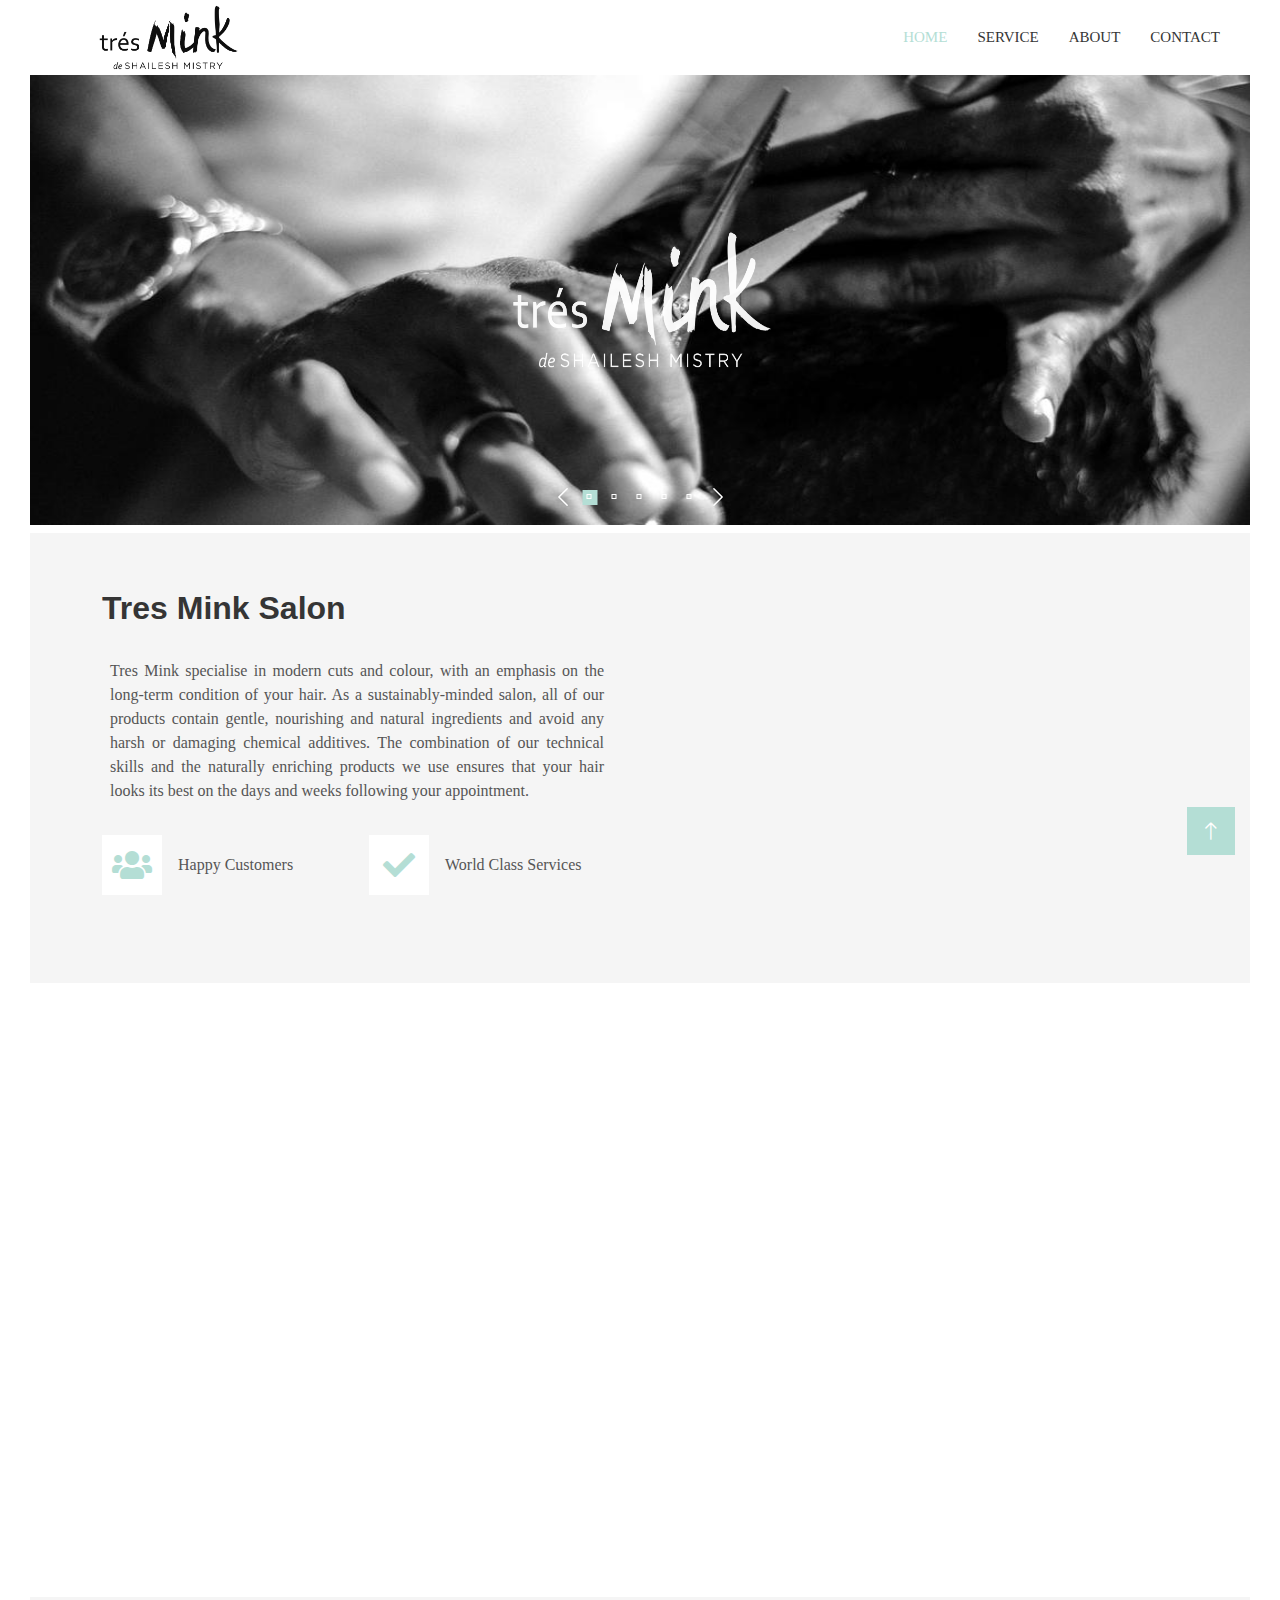
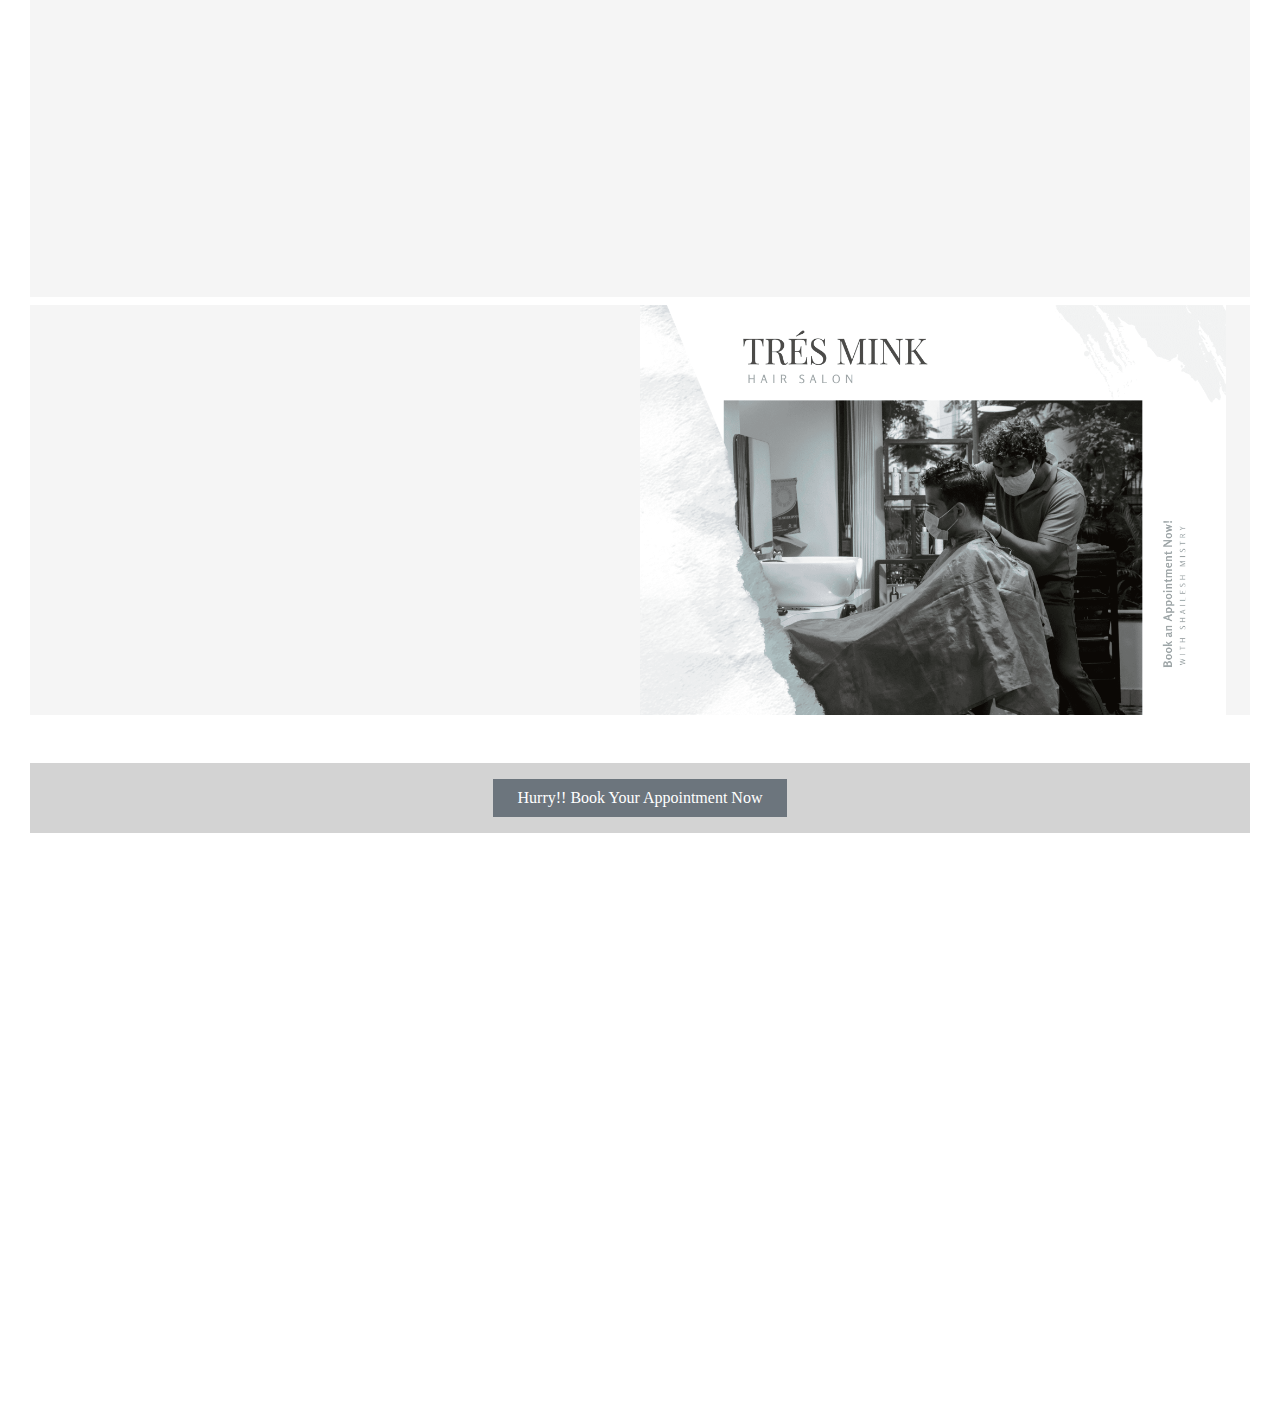
<file: index.html>
<!DOCTYPE html>
<html lang="en">
  <head>
    <meta charset="utf-8" />
    <title>Tres Mink | Home</title>
    <meta content="width=device-width, initial-scale=1.0" name="viewport" />
    <meta content="" name="keywords" />
    <meta content="" name="description" />

    <!-- tres mink : 
              𝓐𝓚𝓞 𝓒𝓡𝓔𝓐𝓣𝓘𝓞𝓝  
    -->

    <!-- tres mink :  Favicon -->
    <link href="./images/favicon.png" rel="icon" />

    <!-- tres mink :  Icon Font Stylesheet -->
    <link
      href="https://cdnjs.cloudflare.com/ajax/libs/font-awesome/5.10.0/css/all.min.css"
      rel="stylesheet"
    />
    <link
      href="https://cdn.jsdelivr.net/npm/bootstrap-icons@1.4.1/font/bootstrap-icons.css"
      rel="stylesheet"
    />

    <!-- tres mink :  Libraries Stylesheet -->
    <link href="css/animate.min.css" rel="stylesheet" />
    <link href="js/owlcarousel/assets/owl.carousel.min.css" rel="stylesheet" />
    <!-- tres mink :  <link href="js/tresminkbox/css/tresminkbox.min.css" rel="stylesheet" /> -->

    <!-- tres mink :  Customized Bootstrap Stylesheet -->
    <link href="css/bootstrap.min.css" rel="stylesheet" />

    <!-- tres mink :  Template Stylesheet -->
    <link href="css/style.css" rel="stylesheet" />
  </head>

  <body class="set-body-width">
    <!--  𝓐𝓚𝓞 𝓒𝓡𝓔𝓐𝓣𝓘𝓞𝓝  -->
<div id="top-target"></div>

    <!-- tres mink :  Carousel Start -->
    <div class="container-fluid p-0">
      <div
        class="owl-carousel header-carousel position-relative set-slider-height align-items-center"
      >
        <div class="owl-carousel-item position-relative set-slider-height">
          <img
            class="img-fluid set-slider-height"
            src="images/slider/1.jpeg"
            alt="tres mink india"
          />
          <div
            class="position-absolute top-0 start-0 w-100 set-slider-height d-flex align-items-center"
          >
            <div class="container">
              <div class="row justify-content-center">
                <div class="col-lg-3 col-md-6 col-sm-10 text-center">
                  <img class="img-fluid text-center" style="height: 150px;width:300px;position:relative" src="images/Logos/6.png" alt="tres mink india" />
                </div>
              </div>
            </div>
          </div>
        </div>
        <div class="owl-carousel-item position-relative set-slider-height">
          <img
            class="img-fluid set-slider-height col-8"
            src="images/slider/2.jpeg"
            alt="tres mink india"
          />
          <div
            class="position-absolute top-0 start-0 w-100 set-slider-height d-flex align-items-center"
          >
            <div class="container">
              <div class="row justify-content-center">
                <div class="col-12 col-lg-8 text-center">
                  <h5
                    class="text-white text-uppercase mb-3 animated slideInDown"
                  ></h5>
                  <h1
                    class="display-3 text-white animated slideInDown mb-4"
                  ></h1>
                  <p class="fs-5 fw-medium text-white mb-4 pb-2"></p>
                </div>
              </div>
            </div>
          </div>
        </div>
        <div class="owl-carousel-item position-relative set-slider-height">
          <img
            class="img-fluid set-slider-height"
            src="images/slider/3.jpeg"
            alt="tres mink india"
          />
          <div
            class="position-absolute top-0 start-0 w-100 set-slider-height d-flex align-items-center"
          >
            <div class="container">
              <div class="row justify-content-center">
                <div class="col-lg-3 col-md-6 col-sm-10 text-center">
                </div>
              </div>
            </div>
          </div>
        </div>
        <div class="owl-carousel-item position-relative set-slider-height">
          <img
            class="img-fluid set-slider-height col-8"
            src="images/slider/4.jpeg"
            alt="tres mink india"
          />
          <div
            class="position-absolute top-0 start-0 w-100 set-slider-height d-flex align-items-center"
          >
            <div class="container">
              <div class="row justify-content-center">
                <div class="col-12 col-lg-8 text-center">
                  <h5
                    class="text-white text-uppercase mb-3 animated slideInDown"
                  ></h5>
                  <h1
                    class="display-3 text-white animated slideInDown mb-4"
                  ></h1>
                  <p class="fs-5 fw-medium text-white mb-4 pb-2"></p>
                </div>
              </div>
            </div>
          </div>
        </div>
        <div class="owl-carousel-item position-relative set-slider-height">
          <img
            class="img-fluid set-slider-height col-8"
            src="images/slider/5.jpeg"
            alt="tres mink india"
          />
          <div
            class="position-absolute top-0 start-0 w-100 set-slider-height d-flex align-items-center"
          >
            <div class="container">
              <div class="row justify-content-center">
                <div class="col-12 col-lg-8 text-center">
                  <h5
                    class="text-white text-uppercase mb-3 animated slideInDown"
                  ></h5>
                  <h1
                    class="display-3 text-white animated slideInDown mb-4"
                  ></h1>
                  <p class="fs-5 fw-medium text-white mb-4 pb-2"></p>
                </div>
              </div>
            </div>
          </div>
        </div>
      </div>
    </div>
    <!-- tres mink :  Carousel End -->

    <!-- tres mink :  About Start -->
    <div class="container-fluid bg-light overflow-hidden my-2">
      <div class="container about">
        <div class="row g-0">
          <div
            class="col-lg-6 col-md-12 about-text py-2 wow fadeIn"
            data-wow-delay="0.5s"
          >
            <div class="p-lg-5 pe-lg-0">
              <div class="section-title text-start">
                <h2 class="mb-4">Tres Mink Salon</h2>
              </div>
              <p class="mb-4 p-2" style="text-align: justify;">
                Tres Mink specialise in modern cuts and colour, with an emphasis
                on the long-term condition of your hair. As a sustainably-minded
                salon, all of our products contain gentle, nourishing and
                natural ingredients and avoid any harsh or damaging chemical
                additives. The combination of our technical skills and the
                naturally enriching products we use ensures that your hair looks
                its best on the days and weeks following your appointment.
              </p>
              <div class="row g-4 mb-4 pb-2">
                <div class="col-sm-6 wow fadeIn" data-wow-delay="0.1s">
                  <div class="d-flex align-items-center">
                    <div
                      class="d-flex flex-shrink-0 align-items-center justify-content-center bg-white"
                      style="width: 60px; height: 60px"
                    >
                      <i class="fa fa-users fa-2x text-primary"></i>
                    </div>
                    <div class="ms-3">
                      <p class="fw-medium mb-0">Happy Customers</p>
                    </div>
                  </div>
                </div>
                <div class="col-sm-6 wow fadeIn" data-wow-delay="0.3s">
                  <div class="d-flex align-items-center">
                    <div
                      class="d-flex flex-shrink-0 align-items-center justify-content-center bg-white"
                      style="width: 60px; height: 60px"
                    >
                      <i class="fa fa-check fa-2x text-primary"></i>
                    </div>
                    <div class="ms-3">
                      <p class="fw-medium mb-0">World Class Services</p>
                    </div>
                  </div>
                </div>
              </div>
            </div>
          </div>
          <div
            class="col-lg-6 col-md-12 ps-lg-0"
            style="min-height: 300px"
            data-wow-delay="0.5s"
          >
            <div class="position-relative h-100">
              <iframe
                style="width: 100%; height: 100%"
                src="https://www.youtube.com/embed/umkalBkh8bM?loop=1&autoplay=1&controls=1&playlist=umkalBkh8bM"
              >
              </iframe>
            </div>
          </div>
        </div>
      </div>
    </div>
    <!-- tres mink :  About End -->
    <div class="container-fluid">
      <div class="row g-4">
        <div class="col-lg-12 col-md-12 wow fadeInUp" data-wow-delay="0.1s">
          <div class="team-item">
            <div class="overflow-hidden position-relative">
              <img class="img-fluid" src="./images/home/6.png" alt="tres mink india" />
              <div class="team-social">
                <a
                  class="btn btn-outline-light btn-social"
                  target="blank"
                  href="https://www.instagram.com/tresminkdeshaileshmistry/"
                  ><i class="fab fa-instagram"></i
                ></a>
                <a
                  class="btn btn-outline-light btn-social"
                  target="blank"
                  href="https://www.facebook.com/MINKbyshailesh/"
                  ><i class="fab fa-facebook-f"></i
                ></a>
                <a
                  class="btn btn-outline-light btn-social"
                  target="blank"
                  href="https://www.youtube.com/channel/UClO_GqnIPvXIFi1lu2insiw"
                  ><i class="fab fa-youtube"></i
                ></a>
              </div>
            </div>
          </div>
        </div>
      </div>
    </div>
    <!-- tres mink :  About Start -->
    <div class="container-fluid bg-light overflow-hidden my-2">
      <div class="container about">
        <div class="row g-0">
          <div
            class="col-lg-6 col-md-12 col-sm-12 ps-lg-0 p-1"
            0
            style="min-height: 300px"
            data-wow-delay="0.5s"
          >
            <div class="position-relative h-100">
              <iframe
                style="width: 100%; height: 100%"
                src="https://www.youtube.com/embed/EMEGukSfZtM?loop=1&autoplay=1&controls=1&playlist=EMEGukSfZtM"
              >
              </iframe>
            </div>
          </div>
          <div
            class="col-lg-6 col-md-12 col-sm-12 ps-lg-0 p-1"
            style="min-height: 300px"
            data-wow-delay="0.5s"
          >
            <div class="position-relative h-100">
              <iframe
                style="width: 100%; height: 100%"
                src="https://www.youtube.com/embed/q9hzbxY2870?loop=1&autoplay=1&controls=1&playlist=q9hzbxY2870"
              >
              </iframe>
            </div>
          </div>
        </div>
      </div>
    </div>
    <!-- tres mink :  About End -->
    <!-- tres mink :  About Start -->
    <div class="container-fluid bg-light overflow-hidden my-2">
      <div class="container about">
        <div class="row g-0">
          <div
            class="col-lg-6 col-md-12 about-text py-2 wow fadeIn"
            data-wow-delay="0.5s"
          >
            <div class="p-lg-5 pe-lg-0">
              <div class="section-title text-start">
                <h2 class="mb-4">Tres Mink Salon</h2>
              </div>
              <p class="mb-4 p-2" style="text-align: justify;">
                Tres Mink Salon team of focused, 
                passionate and engaging individuals who come together for a common goal 
                of giving the best service to each customer who walks into our Tres Mink Salon.
                Our fundamental belief is that each customer is special and we work 
                hard to make each one feel that before they walk out of our salon. 
                Each product is carefully selected with an immense research and our knowledge in this industry.
                 <br>       
              </p>
              <h6><i>"Great hair doesn't happen by chance, it happens by appointment"</i></h6><br>  

            </div>
          </div>
          <div
            class="col-lg-6 col-md-12 ps-lg-0"
            style="max-height: 300px"
            data-wow-delay="0.5s"
          >
            <div class="position-relative h-100">
              <img class="img-fluid" src="images/home/4.png" alt="tres mink india" />
            </div>
          </div>
        </div>
      </div>
    </div>
    <!-- tres mink :  About End -->

    <div id="footer-target"></div>

    <!-- tres mink :  Back to Top -->
    <a
      href="#"
      class="btn btn-lg btn-primary btn-lg-square rounded-0 back-to-top"
      ><i class="bi bi-arrow-up"></i
    ></a>

    <!-- tres mink :  JavaScript Libraries -->
    <script src="./js/commonNavbar.js"></script>
    <script src="https://code.jquery.com/jquery-3.4.1.min.js"></script>
    <script src="https://cdn.jsdelivr.net/npm/bootstrap@5.0.0/dist/js/bootstrap.bundle.min.js"></script>
    <script src="js/wow.min.js"></script>
    <script src="js/easing.min.js"></script>
    <script src="js/waypoints.min.js"></script>
    <script src="js/counterup.min.js"></script>
    <script src="js/owlcarousel/owl.carousel.min.js"></script>
    <script src="js/isotope.pkgd.min.js"></script>
    <!-- tres mink :  <script src="js/tresminkbox/js/tresminkbox.min.js"></script> -->
    <script src="js/main.js"></script>
    <script src="./js/commonFooter.js"></script>
    <script>
      let page = window.location.pathname
        .split("/")
        .pop()
        .split(".")[0]
        .toLocaleLowerCase();
      $("#contact,#about,#service,#index").removeClass("active");
      $("#" + page).addClass("active");
    </script>
  </body>
</html>
</file>
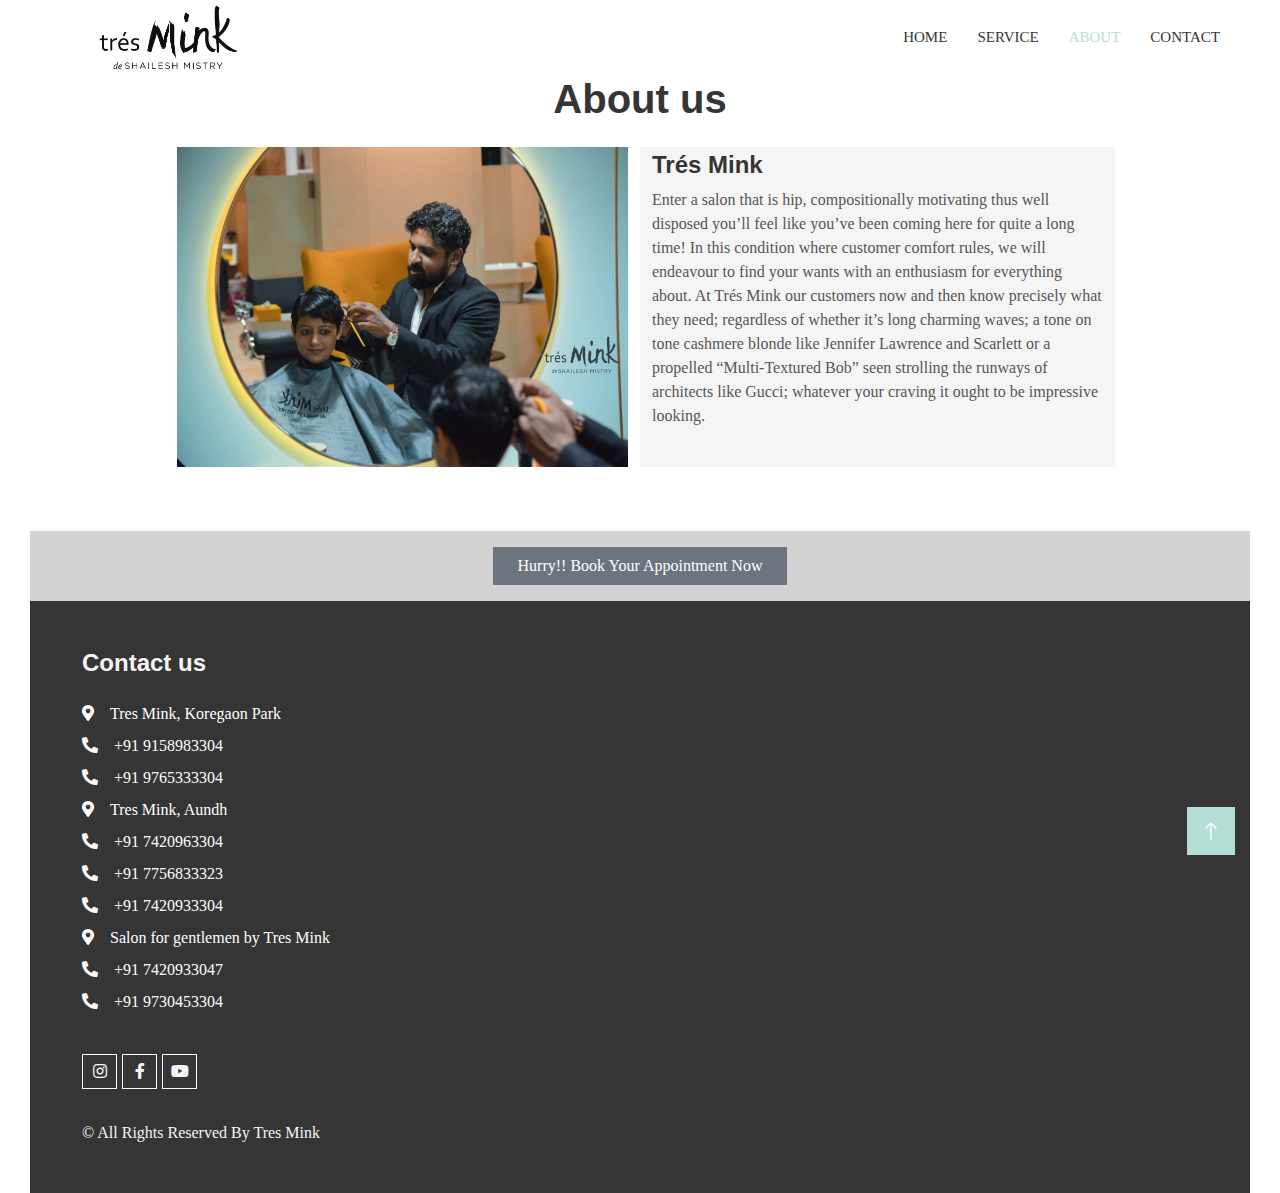
<file: about.html>
<!DOCTYPE html>
<html lang="en">
  <head>
    <meta charset="utf-8" />
    <title>Tres Mink | About</title>
    <meta content="width=device-width, initial-scale=1.0" name="viewport" />
    <meta content="" name="keywords" />
    <meta content="" name="description" />

    <!-- tres mink :  Favicon -->
    <link href="./images/favicon.png" rel="icon" />

    <!-- tres mink :  Icon Font Stylesheet -->
    <link
      href="https://cdnjs.cloudflare.com/ajax/libs/font-awesome/5.10.0/css/all.min.css"
      rel="stylesheet"
    />
    <link
      href="https://cdn.jsdelivr.net/npm/bootstrap-icons@1.4.1/font/bootstrap-icons.css"
      rel="stylesheet"
    />

    <!-- tres mink :  Libraries Stylesheet -->
    <link href="css/animate.min.css" rel="stylesheet" />
    <link href="js/owlcarousel/assets/owl.carousel.min.css" rel="stylesheet" />

    <!-- tres mink :  Customized Bootstrap Stylesheet -->
    <link href="css/bootstrap.min.css" rel="stylesheet" />

    <!-- tres mink :  Template Stylesheet -->
    <link href="css/style.css" rel="stylesheet" />
  </head>

  <body class="set-body-width">
    <!--  𝓐𝓚𝓞 𝓒𝓡𝓔𝓐𝓣𝓘𝓞𝓝  -->
    <div id="top-target"></div>
    <div
      class="container-xxl"
      style="display: block; overflow: hidden !important"
    >
      <div class="container">
        <div class="section-title text-center">
          <h1 class="">About us</h1>
        </div>
      </div>
    </div>
    <!-- tres mink :  About Start -->
    <div class="container-fluid overflow-hidden py-3">
      <div class="container">
        <div class="row">
          <div class="col-lg-1 col-md-0 col-sm-0"></div>
          <div class="col-lg-5 col-md-6">
              <img
                class="img-fluid position-relative"
                src="./images/about/2.jpg"
                alt="tres mink india"
                style="min-height: 320px;max-height: 320px;"
              />
          </div>
          <div
            class="col-lg-5 col-md-6 about-text py-1 wow fadeIn bg-light"
            data-wow-delay="0.5s"
            style="min-height: 320px;max-height: 320px;"
          >
            <h4>Trés Mink</h4>
            <p>Enter a salon that is hip, compositionally motivating thus well
              disposed you’ll feel like you’ve been coming here for quite a long
              time! In this condition where customer comfort rules, we will
              endeavour to find your wants with an enthusiasm for everything
              about. At Trés Mink our customers now and then know precisely what
              they need; regardless of whether it’s long charming waves; a tone
              on tone cashmere blonde like Jennifer Lawrence and Scarlett or a
              propelled “Multi-Textured Bob” seen strolling the runways of
              architects like Gucci; whatever your craving it ought to be
              impressive looking.</p>
          </div>
          <div class="col-lg-1 col-md-0 col-sm-0"></div>
        </div>
      </div>
    </div>
    <!-- tres mink :  About End -->

    <div id="footer-target"></div>
    <!-- tres mink :  Back to Top -->
    <a
      href="#"
      class="btn btn-lg btn-primary btn-lg-square rounded-0 back-to-top"
      ><i class="bi bi-arrow-up"></i
    ></a>

    <!-- tres mink :  JavaScript Libraries -->
    <script src="./js/commonNavbar.js"></script>
    <script src="https://code.jquery.com/jquery-3.4.1.min.js"></script>
    <script src="https://cdn.jsdelivr.net/npm/bootstrap@5.0.0/dist/js/bootstrap.bundle.min.js"></script>
    <script src="js/wow.min.js"></script>
    <script src="js/easing.min.js"></script>
    <script src="js/waypoints.min.js"></script>
    <script src="js/counterup.min.js"></script>
    <script src="js/owlcarousel/owl.carousel.min.js"></script>
    <script src="js/isotope.pkgd.min.js"></script>
    <!-- tres mink :  <script src="js/tresminkbox/js/tresminkbox.min.js"></script> -->
    <script src="js/main.js"></script>
    <script src="./js/commonFooter.js"></script>
    <script>
      let page = window.location.pathname
        .split("/")
        .pop()
        .split(".")[0]
        .toLocaleLowerCase();
      $("#contact,#about,#service,#index").removeClass("active");
      $("#" + page).addClass("active");
    </script>
  </body>
</html>
</file>
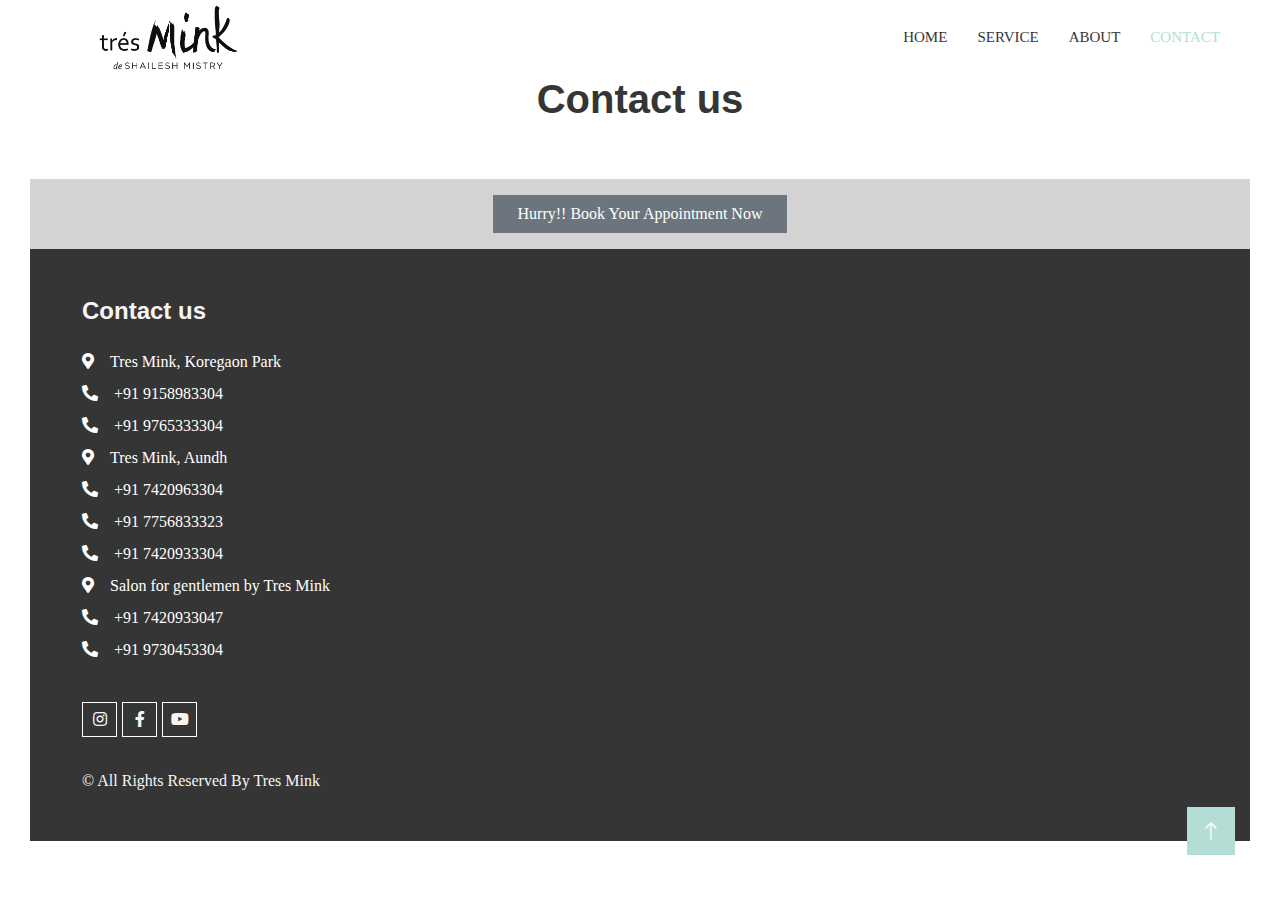
<file: contact.html>
<!DOCTYPE html>
<html lang="en">
  <head>
    <meta charset="utf-8" />
    <title>Tres Mink | Contact</title>
    <meta content="width=device-width, initial-scale=1.0" name="viewport" />
    <meta content="" name="keywords" />
    <meta content="" name="description" />

    <!-- tres mink :  Favicon -->
    <link href="./images/favicon.png" rel="icon" />

    <!-- tres mink :  Icon Font Stylesheet -->
    <link
      href="https://cdnjs.cloudflare.com/ajax/libs/font-awesome/5.10.0/css/all.min.css"
      rel="stylesheet"
    />
    <link
      href="https://cdn.jsdelivr.net/npm/bootstrap-icons@1.4.1/font/bootstrap-icons.css"
      rel="stylesheet"
    />

    <!-- tres mink :  Libraries Stylesheet -->
    <link href="css/animate.min.css" rel="stylesheet" />
    <link href="js/owlcarousel/assets/owl.carousel.min.css" rel="stylesheet" />
    <!-- tres mink :  <link href="js/tresminkbox/css/tresminkbox.min.css" rel="stylesheet" /> -->

    <!-- tres mink :  Customized Bootstrap Stylesheet -->
    <link href="css/bootstrap.min.css" rel="stylesheet" />

    <!-- tres mink :  Template Stylesheet -->
    <link href="css/style.css" rel="stylesheet" />
  </head>

  <body class="set-body-width">
    <!--  𝓐𝓚𝓞 𝓒𝓡𝓔𝓐𝓣𝓘𝓞𝓝  -->
<div id="top-target"></div>
    <div
      class="container-xxl"
      style="display: block; overflow: hidden !important ;"
    >
      <div class="container">
        <div class="section-title text-center">
          <h1 class="">Contact us</h1>
        </div>
      </div>
    </div>
    <div id="footer-target"></div>
    <!-- tres mink :  Back to Top -->
    <a
      href="#"
      class="btn btn-lg btn-primary btn-lg-square rounded-0 back-to-top"
      ><i class="bi bi-arrow-up"></i
    ></a>

    <!-- tres mink :  JavaScript Libraries -->
    <script src="./js/commonNavbar.js"></script>
    <script src="https://code.jquery.com/jquery-3.4.1.min.js"></script>
    <script src="https://cdn.jsdelivr.net/npm/bootstrap@5.0.0/dist/js/bootstrap.bundle.min.js"></script>
    <script src="js/wow.min.js"></script>
    <script src="js/easing.min.js"></script>
    <script src="js/waypoints.min.js"></script>
    <script src="js/counterup.min.js"></script>
    <script src="js/owlcarousel/owl.carousel.min.js"></script>
    <script src="js/isotope.pkgd.min.js"></script>
    <!-- tres mink :  <script src="js/tresminkbox/js/tresminkbox.min.js"></script> -->
    <script src="js/main.js"></script>
    <script src="./js/commonFooter.js"></script>
    <script>
      let page = window.location.pathname
        .split("/")
        .pop()
        .split(".")[0]
        .toLocaleLowerCase();
      $("#contact,#about,#service,#index").removeClass("active");
      $("#" + page).addClass("active");
    </script>
  </body>
</html>
</file>
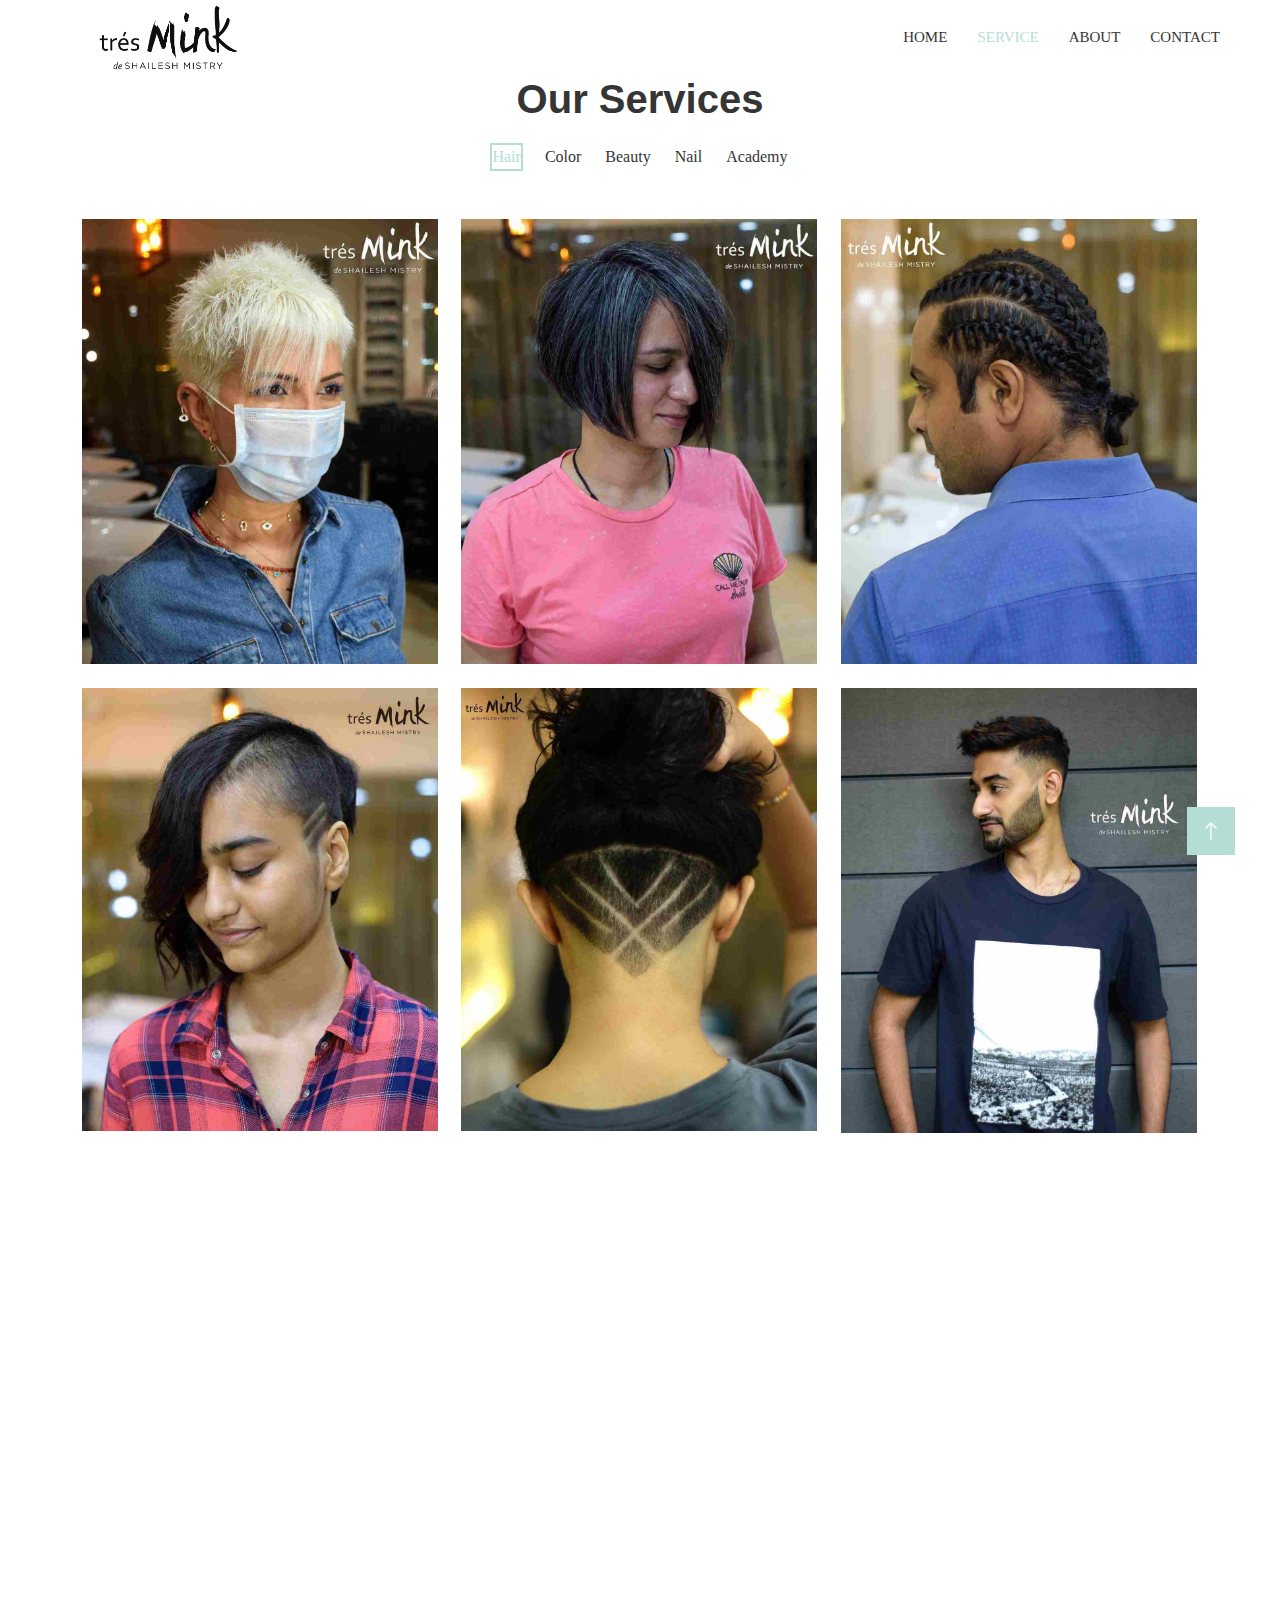
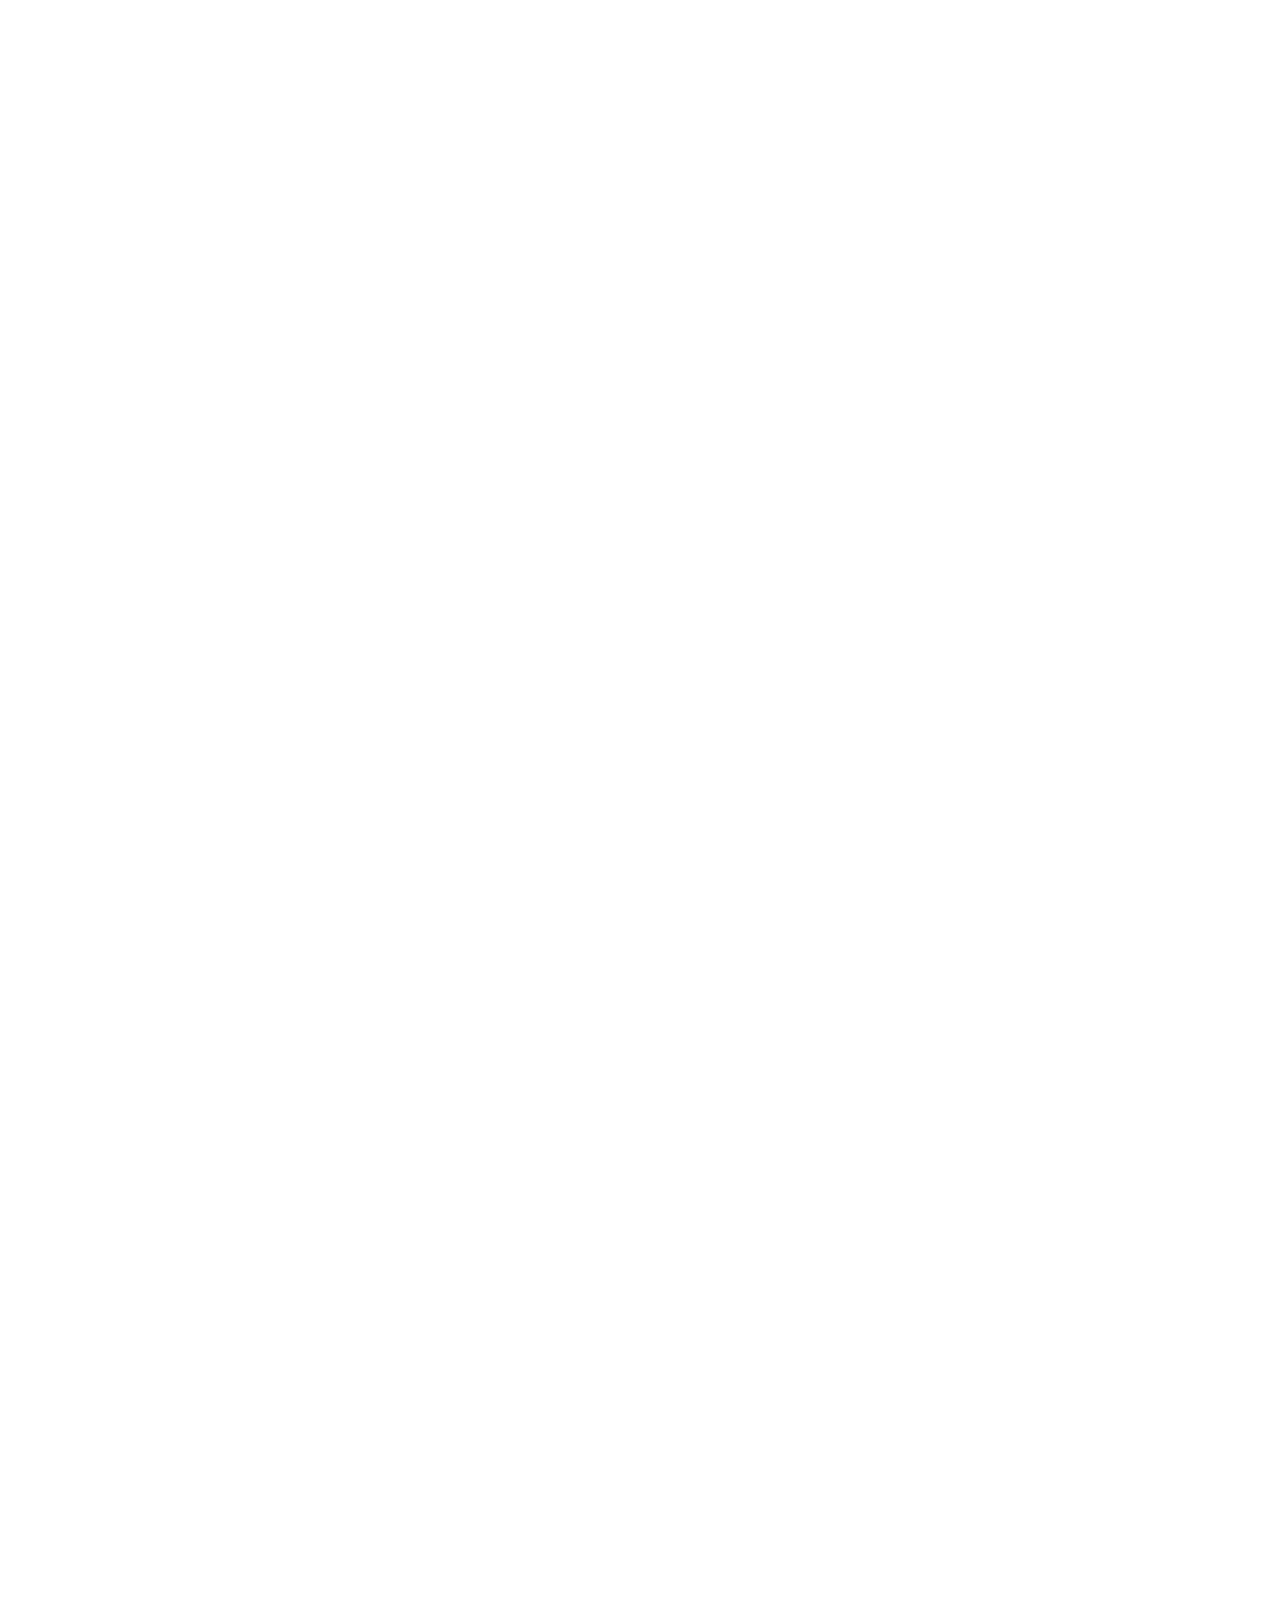
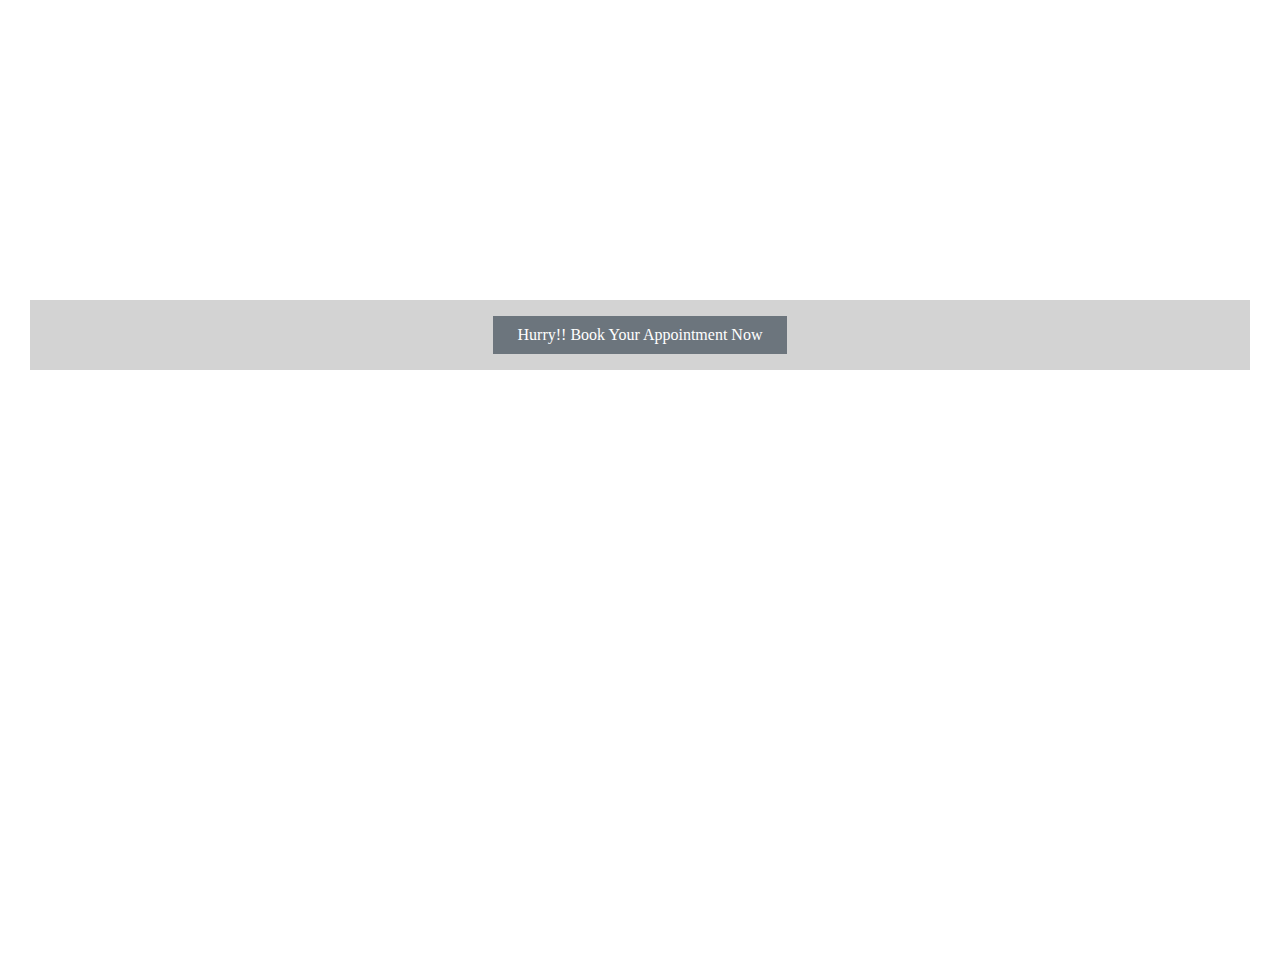
<file: service.html>
<!DOCTYPE html>
<html lang="en">

<head>
    <meta charset="utf-8">
    <title>Tres Mink | Services</title>
    <meta content="width=device-width, initial-scale=1.0" name="viewport">
    <meta content="" name="keywords">
    <meta content="" name="description">

    <!-- tres mink :  Favicon -->
    <link href="./images/favicon.png" rel="icon">

    <!-- tres mink :  Icon Font Stylesheet -->
    <link href="https://cdnjs.cloudflare.com/ajax/libs/font-awesome/5.10.0/css/all.min.css" rel="stylesheet">
    <link href="https://cdn.jsdelivr.net/npm/bootstrap-icons@1.4.1/font/bootstrap-icons.css" rel="stylesheet">

    <!-- tres mink :  Libraries Stylesheet -->
    <link href="css/animate.min.css" rel="stylesheet">
    <link href="js/owlcarousel/assets/owl.carousel.min.css" rel="stylesheet">
    <!-- tres mink :  <link href="js/tresminkbox/css/tresminkbox.min.css" rel="stylesheet"> -->

    <!-- tres mink :  Customized Bootstrap Stylesheet -->
    <link href="css/bootstrap.min.css" rel="stylesheet">

    <!-- tres mink :  Template Stylesheet -->
    <link href="css/style.css" rel="stylesheet">
</head>

<body class="set-body-width">
    
    <!--  𝓐𝓚𝓞 𝓒𝓡𝓔𝓐𝓣𝓘𝓞𝓝  -->
<div id="top-target"></div>
    <script src="./js/commonNavbar.js"></script>
    <script>
        function tmscroll(y){
            window.scrollTo(0, y);
        }
    </script>
      
    <!-- tres mink :  Projects Start -->
    <div class="container-xxl" style="display: block;overflow: hidden!important;;">
        <div class="container">
            <div class="section-title text-center">
                <h1 class="mb-3">Our Services</h1>
            </div>
            <div class="row mt-1 wow fadeInUp" data-wow-delay="0.3s">
                <div class="col-12 text-center">
                    <ul class="list-inline mb-5" id="portfolio-flters">
                        <li class="mx-2 active" id="all-click" data-filter=".hair" onclick="">Hair</li>
                        <li class="mx-2" data-filter=".color" onclick="")">Color</li>
                        <li class="mx-2" data-filter=".beauty" onclick="tmscroll(170)">Beauty</li>
                        <li class="mx-2" data-filter=".nail" onclick="tmscroll(170)">Nail</li>
                        <li class="mx-2" data-filter=".academy" onclick="tmscroll(170)">Academy</li>
                    </ul>
                </div>
            </div>
            <div id="services-image-target" class="row g-4 portfolio-container" style="min-width: max-content;position: relative;">               
            </div>
            <div id="services-video-target" class="row g-4 portfolio-container" style="min-width: max-content;position: relative;">               
            </div>
        </div>
    </div>
    <script>
        document.getElementById("all-click").click();
    </script>
    <script src="./js/loopImageServices.js"></script>
    <script src="./js/loopVideoServices.js"></script>
    <script>
        document.getElementById("all-click").click();
    </script>
    <!-- tres mink :  Projects End -->

    <!-- tres mink :  Back to Top -->
    <a href="#" class="btn btn-lg btn-primary btn-lg-square rounded-0 back-to-top"><i class="bi bi-arrow-up"></i></a>

    <!-- tres mink :  JavaScript Libraries -->   
    <script src="https://code.jquery.com/jquery-3.4.1.min.js"></script>
    <script src="https://cdn.jsdelivr.net/npm/bootstrap@5.0.0/dist/js/bootstrap.bundle.min.js"></script>
    <script src="js/wow.min.js"></script>
    <script src="js/easing.min.js"></script>
    <script src="js/waypoints.min.js"></script>
    <script src="js/counterup.min.js"></script>
    <script src="js/owlcarousel/owl.carousel.min.js"></script>
    <script src="js/isotope.pkgd.min.js"></script>
    <!-- tres mink :  <script src="js/tresminkbox/js/tresminkbox.min.js"></script> -->
    <script src="js/main.js"></script>
    <div style="position: fixed;display: block;"></div>
    <div id="footer-target"></div>
    <script src="./js/commonFooter.js" defer></script>  
    <script>
        let page = window.location.pathname
          .split("/")
          .pop()
          .split(".")[0]
          .toLocaleLowerCase();
        $("#contact,#about,#service,#index").removeClass("active");
        $("#" + page).addClass("active");
    </script>
</body>

</html>
</file>
<file: css/style.css>
/********** Template CSS **********/
@font-face { 
  font-family: 'AvenirLight';
  src: url('Fonts/AvenirFree/AvenirLTStd-Light.otf') format('otf');
}
:root {
  --primary: #b4ded5;
  --light: #f5f5f5;
  --dark: #353535;
}

.fw-medium {
  font-weight: 500 !important;
}

.fw-bold {
  font-weight: 700 !important;
}

.fw-black {
  font-weight: 900 !important;
}

.back-to-top {
  position: fixed;
  display: none;
  right: 45px;
  bottom: 45px;
  z-index: 99;
}

/*** Spinner ***/
#spinner {
  opacity: 0;
  visibility: hidden;
  transition: opacity 0.5s ease-out, visibility 0s linear 0.5s;
  z-index: 99999;
}

#spinner.show {
  transition: opacity 0.5s ease-out, visibility 0s linear 0s;
  visibility: visible;
  opacity: 1;
  background: url(../js/tresminkbox/images/tresloader.gif) center no-repeat #fff;
}

/*** Button ***/
.btn {
  font-weight: 500;
  transition: 0.5s;
}

.btn.btn-primary,
.btn.btn-secondary {
  color: #ffffff;
}

.btn-square {
  width: 50px;
  height: 50px;
}

.btn-sm-square {
  width: 32px;
  height: 32px;
}

.btn-lg-square {
  width: 48px;
  height: 48px;
}

.btn-square,
.btn-sm-square,
.btn-lg-square {
  padding: 0;
  display: flex;
  align-items: center;
  justify-content: center;
  font-weight: normal;
}

/*** Navbar ***/
.navbar .dropdown-toggle::after {
  border: none;
  content: "\f107";
  font-family: "Font Awesome 5 Free";
  font-weight: 900;
  vertical-align: middle;
  margin-left: 8px;
}

.navbar-light .navbar-nav .nav-link {
  margin-right: 30px;
  padding: 25px 0;
  color: #ffffff;
  font-size: 15px;
  font-weight: 500;
  text-transform: uppercase;
  outline: none;
}

.navbar-light .navbar-nav .nav-link:hover,
.navbar-light .navbar-nav .nav-link.active {
  color: var(--primary);
}

@media (max-width: 991.98px) {
  .navbar-light .navbar-nav .nav-link {
    margin-right: 0;
    padding: 10px 0;
  }

  .navbar-light .navbar-nav {
    border-top: 1px solid #eeeeee;
  }
}

.navbar-light .navbar-brand,
.navbar-light a.btn {
  height: 75px;
}

.navbar-light .navbar-nav .nav-link {
  color: var(--dark);
  font-weight: 500;
}

.navbar-light.sticky-top {
  top: -100px;
  transition: 0.5s;
}

@media (min-width: 992px) {
  .navbar .nav-item .dropdown-menu {
    display: block;
    border: none;
    margin-top: 0;
    top: 150%;
    opacity: 0;
    visibility: hidden;
    transition: 0.5s;
  }

  .navbar .nav-item:hover .dropdown-menu {
    top: 100%;
    visibility: visible;
    transition: 0.5s;
    opacity: 1;
  }
}

/*** Header ***/
@media (max-width: 768px) {
  .header-carousel .owl-carousel-item {
    position: relative;
    min-height: 300px;
  }

  .header-carousel .owl-carousel-item img {
    position: absolute;
    width: 100%;
    height: 100%;
    object-fit: cover;
  }

  .header-carousel .owl-carousel-item h5,
  .header-carousel .owl-carousel-item p {
    font-size: 14px !important;
    font-weight: 400 !important;
  }

  .header-carousel .owl-carousel-item h1 {
    font-size: 30px;
    font-weight: 600;
  }
}

.header-carousel .owl-nav {
  position: absolute;
  width: 200px;
  height: 45px;
  top: 550px;
  left: 50%;
  transform: translateX(-50%);
  display: flex;
  justify-content: space-between;
}

.header-carousel .owl-nav .owl-prev,
.header-carousel .owl-nav .owl-next {
  width: 45px;
  height: 45px;
  display: flex;
  align-items: center;
  justify-content: center;
  color: #ffffff;
  background: transparent;
  font-size: 22px;
  transition: 0.5s;
}

.header-carousel .owl-nav .owl-prev:hover,
.header-carousel .owl-nav .owl-next:hover {
  background: var(--primary);
  border-color: var(--primary);
}

.header-carousel .owl-dots {
  position: absolute;
  height: 45px;
  top: 550px;
  left: 50%;
  transform: translateX(-50%);
  display: flex;
  align-items: center;
  justify-content: center;
}

.header-carousel .owl-dot {
  position: relative;
  display: inline-block;
  margin: 0 5px;
  width: 15px;
  height: 15px;
  background: transparent;
  transition: 0.5s;
}

.header-carousel .owl-dot::after {
  position: absolute;
  content: "";
  width: 5px;
  height: 5px;
  top: 4px;
  left: 4px;
  background: transparent;
  border: 1px solid #ffffff;
}

.header-carousel .owl-dot.active {
  background: var(--primary);
  border-color: var(--primary);
}

.page-header {
  background: linear-gradient(rgba(53, 53, 53, 0.7), rgba(53, 53, 53, 0.7)),
    url() center center no-repeat;
  background-size: cover;
}

.breadcrumb-item + .breadcrumb-item::before {
  color: var(--light);
}

/*** Section Title ***/
.section-title h1 {
  position: relative;
  display: inline-block;
  padding: 0px;
}

.section-title.text-start h1 {
  padding-left: 0;
}

.section-title h1::before {
  left: 0;
}

.section-title h1::after {
  right: 0;
}

.section-title.text-start h1::before {
  display: none;
}

/*** About ***/
@media (min-width: 992px) {
  .container.about {
    max-width: 100% !important;
  }

  .about-text {
    padding-right: calc(((100% - 960px) / 2) + 0.75rem);
  }
}

@media (min-width: 1200px) {
  .about-text {
    padding-right: calc(((100% - 1140px) / 2) + 0.75rem);
  }
}

@media (min-width: 1400px) {
  .about-text {
    padding-right: calc(((100% - 1320px) / 2) + 0.75rem);
  }
}

/*** Service ***/
.service-item img {
  transition: 0.5s;
}

.service-item:hover img {
  transform: scale(1.1);
}

/*** Feature ***/
@media (min-width: 992px) {
  .container.feature {
    max-width: 100% !important;
  }

  .feature-text {
    padding-left: calc(((100% - 960px) / 2) + 0.75rem);
  }
}

@media (min-width: 1200px) {
  .feature-text {
    padding-left: calc(((100% - 1140px) / 2) + 0.75rem);
  }
}

@media (min-width: 1400px) {
  .feature-text {
    padding-left: calc(((100% - 1320px) / 2) + 0.75rem);
  }
}

/*** Project Portfolio ***/
#portfolio-flters li {
  display: inline-block;
  font-weight: 500;
  color: var(--dark);
  cursor: pointer;
  transition: 0.5s;
  border: 2px solid transparent;
}

#portfolio-flters li:hover,
#portfolio-flters li.active {
  color: var(--primary);
  border-color: var(--primary);
}

.portfolio-item img {
  transition: 0.5s;
}

.portfolio-item:hover img {
  transform: scale(1.1);
}

.portfolio-item .portfolio-overlay {
  position: absolute;
  display: flex;
  align-items: center;
  justify-content: center;
  width: 0;
  height: 0;
  bottom: 0;
  left: 50%;
  background: rgba(53, 53, 53, 0.7);
  transition: 0.5s;
}

.portfolio-item:hover .portfolio-overlay {
  width: 100%;
  height: 100%;
  left: 0;
}

.portfolio-item .portfolio-overlay .btn {
  opacity: 0;
}

.portfolio-item:hover .portfolio-overlay .btn {
  opacity: 1;
}

/*** Quote ***/
@media (min-width: 992px) {
  .container.quote {
    max-width: 100% !important;
  }

  .quote-text {
    padding-right: calc(((100% - 960px) / 2) + 0.75rem);
  }
}

@media (min-width: 1200px) {
  .quote-text {
    padding-right: calc(((100% - 1140px) / 2) + 0.75rem);
  }
}

@media (min-width: 1400px) {
  .quote-text {
    padding-right: calc(((100% - 1320px) / 2) + 0.75rem);
  }
}

/*** Team ***/
.team-item img {
  transition: 0.5s;
}

.team-item:hover img {
  transform: scale(1.1);
}

.team-item .team-social {
  position: absolute;
  width: 38px;
  top: 50%;
  left: -38px;
  transform: translateY(-50%);
  display: flex;
  flex-direction: column;
  background: #ffffff;
  transition: 0.5s;
}

.team-item .team-social .btn {
  color: var(--primary);
  background: #ffffff;
}

.team-item .team-social .btn:hover {
  color: #ffffff;
  background: var(--primary);
}

.team-item:hover .team-social {
  left: 0;
}

/*** Testimonial ***/
.testimonial-carousel::before {
  position: absolute;
  content: "";
  top: 0;
  left: 0;
  height: 100%;
  width: 0;
  background: linear-gradient(
    to right,
    rgba(255, 255, 255, 1) 0%,
    rgba(255, 255, 255, 0) 100%
  );
  z-index: 1;
}

.testimonial-carousel::after {
  position: absolute;
  content: "";
  top: 0;
  right: 0;
  height: 100%;
  width: 0;
  background: linear-gradient(
    to left,
    rgba(255, 255, 255, 1) 0%,
    rgba(255, 255, 255, 0) 100%
  );
  z-index: 1;
}

@media (min-width: 768px) {
  .testimonial-carousel::before,
  .testimonial-carousel::after {
    width: 200px;
  }
}

@media (min-width: 992px) {
  .testimonial-carousel::before,
  .testimonial-carousel::after {
    width: 300px;
  }
}

.testimonial-carousel .owl-item .testimonial-text {
  border: 5px solid var(--light);
  transform: scale(0.8);
  transition: 0.5s;
}

.testimonial-carousel .owl-item.center .testimonial-text {
  transform: scale(1);
}

.testimonial-carousel .owl-nav {
  position: absolute;
  width: 350px;
  top: 10px;
  left: 50%;
  transform: translateX(-50%);
  display: flex;
  justify-content: space-between;
  opacity: 0;
  transition: 0.5s;
  z-index: 1;
}

.testimonial-carousel:hover .owl-nav {
  width: 300px;
  opacity: 1;
}

.testimonial-carousel .owl-nav .owl-prev,
.testimonial-carousel .owl-nav .owl-next {
  position: relative;
  color: var(--primary);
  font-size: 45px;
  transition: 0.5s;
}

.testimonial-carousel .owl-nav .owl-prev:hover,
.testimonial-carousel .owl-nav .owl-next:hover {
  color: var(--dark);
}

/*** Contact ***/
@media (min-width: 992px) {
  .container.contact {
    max-width: 100% !important;
  }

  .contact-text {
    padding-left: calc(((100% - 960px) / 2) + 0.75rem);
  }
}

@media (min-width: 1200px) {
  .contact-text {
    padding-left: calc(((100% - 1140px) / 2) + 0.75rem);
  }
}

@media (min-width: 1400px) {
  .contact-text {
    padding-left: calc(((100% - 1320px) / 2) + 0.75rem);
  }
}

/*** Footer ***/
.footer {
  background: linear-gradient(rgba(53, 53, 53, 0.7), rgba(53, 53, 53, 0.7)),
    url() center center no-repeat;
  background-size: cover;
}

.footer .btn.btn-social {
  margin-right: 5px;
  width: 35px;
  height: 35px;
  display: flex;
  align-items: center;
  justify-content: center;
  color: var(--light);
  border: 1px solid #ffffff;
  transition: 0.3s;
}

.footer .btn.btn-social:hover {
  color: var(--primary);
}

.footer .btn.btn-link {
  display: block;
  margin-bottom: 5px;
  padding: 0;
  text-align: left;
  color: #ffffff;
  font-size: 15px;
  font-weight: normal;
  text-transform: capitalize;
  transition: 0.3s;
}

.footer .btn.btn-link::before {
  position: relative;
  content: "\f105";
  font-family: "Font Awesome 5 Free";
  font-weight: 900;
  margin-right: 10px;
}

.footer .btn.btn-link:hover {
  color: var(--primary);
  letter-spacing: 1px;
  box-shadow: none;
}


/* slider height  */
.set-slider-height {
  max-height: 450px;
  height: 450px;
}
.header-carousel .owl-dots {
  top: 400px;
}
.header-carousel .owl-nav {
  top: 400px;
}
@media (max-width: 800px) {
  .set-slider-height {
    max-height: 300px;
    height: 300px;
  }
  .header-carousel .owl-dots {
    top: 250px;
  }
  .header-carousel .owl-nav {
    top: 250px;
  }
}

.set-body-width {
  padding: 0px 30px;
}
@media (max-width: 1000px) {
  .set-body-width {
    padding: 0px !important;
  }
}
/* logo css  */
.tres-mink-logo {
  width: 140px;
  height: 70px;
  margin: 0px 0px 0px 20px;
}

/* scroll bas css */
/*! Firefox */
html {
  scrollbar-color: white #b4ded5;
}
/*! Other Browser */
html {
  --scrollbarBG: white;
  --thumbBG: #b4ded5;
}
body::-webkit-scrollbar {
  width: 11px;
}
body {
  font-family: AvenirLight;
  font-weight: normal;
  font-style: normal;
  scrollbar-width: thin;
  scrollbar-color: var(--thumbBG) var(--scrollbarBG);
}
body::-webkit-scrollbar-track {
  background: var(--scrollbarBG);
}
body::-webkit-scrollbar-thumb {
  background-color: var(--thumbBG);
  border-radius: 6px;
  border: 3px solid var(--scrollbarBG);
}
</file>
<file: js/tresminkbox/css/tresminkbox.min.css>
.ako-loader,
.tresminkbox {
  text-align: center;
  line-height: 0;
}
.ako-dataContainer:after,
.ako-outerContainer:after {
  content: "";
  clear: both;
}
html.ako-disable-scrolling {
  overflow: hidden;
  position: fixed;
  height: 100vh;
  width: 100vw;
}
.tresminkboxOverlay {
  position: absolute;
  top: 0;
  left: 0;
  z-index: 9999;
  background-color: #000;
  filter: alpha(Opacity=80);
  opacity: 0.8;
  display: none;
}
.tresminkbox {
  position: absolute;
  left: 0;
  width: 100%;
  z-index: 10000;
  font-weight: 400;
}
.tresminkbox .ako-image {
  display: block;
  height: auto;
  max-width: inherit;
  max-height: none;
  border-radius: 3px;
  border: 4px solid #fff;
}
.tresminkbox a img {
  border: none;
}
.ako-outerContainer {
  position: relative;
  width: 550px;
  height: 250px;
  margin: 0 auto;
  border-radius: 4px;
  background-color: #fff;
}
.ako-loader,
.ako-nav {
  position: absolute;
  left: 0;
}
.ako-outerContainer:after {
  display: table;
}
.ako-loader {
  top: 43%;
  height: 25%;
  width: 100%;
}
.ako-cancel {
  display: block;
  width: 32px;
  height: 32px;
  margin: 0 auto;
  background: url(../images/loading.gif) no-repeat;
}
.ako-nav {
  top: 0;
  height: 100%;
  width: 100%;
  z-index: 10;
}
.ako-container > .nav {
  left: 0;
}
.ako-nav a {
  outline: 0;
}
.ako-next,
.ako-prev {
  height: 100%;
  cursor: pointer;
  display: block;
}
.ako-nav a.ako-prev {
  width: 34%;
  left: 0;
  float: left;
  background: url(../images/prev.png) left 48% no-repeat;
  filter: alpha(Opacity=0);
  opacity: 0;
  -webkit-transition: opacity 0.6s;
  -moz-transition: opacity 0.6s;
  -o-transition: opacity 0.6s;
  transition: opacity 0.6s;
}
.ako-nav a.ako-prev:hover {
  filter: alpha(Opacity=100);
  opacity: 1;
}
.ako-nav a.ako-next {
  width: 64%;
  right: 0;
  float: right;
  background: url(../images/next.png) right 48% no-repeat;
  filter: alpha(Opacity=0);
  opacity: 0;
  -webkit-transition: opacity 0.6s;
  -moz-transition: opacity 0.6s;
  -o-transition: opacity 0.6s;
  transition: opacity 0.6s;
}
.ako-nav a.ako-next:hover {
  filter: alpha(Opacity=100);
  opacity: 1;
}
.ako-dataContainer {
  margin: 0 auto;
  padding-top: 5px;
  width: 100%;
  border-bottom-left-radius: 4px;
  border-bottom-right-radius: 4px;
}
.ako-dataContainer:after {
  display: table;
}
.ako-data {
  padding: 0 4px;
  color: #ccc;
}
.ako-data .ako-details {
  width: 85%;
  float: left;
  text-align: left;
  line-height: 1.1em;
}
.ako-data .ako-caption {
  font-size: 13px;
  font-weight: 700;
  line-height: 1em;
}
.ako-data .ako-caption a {
  color: #4ae;
}
.ako-data .ako-number {
  display: block;
  clear: left;
  padding-bottom: 1em;
  font-size: 12px;
  color: #999;
}
.ako-data .ako-close {
  display: block;
  float: right;
  width: 30px;
  height: 30px;
  background: url(../images/close.png) top right no-repeat;
  text-align: right;
  outline: 0;
  filter: alpha(Opacity=70);
  opacity: 0.7;
  -webkit-transition: opacity 0.2s;
  -moz-transition: opacity 0.2s;
  -o-transition: opacity 0.2s;
  transition: opacity 0.2s;
}
.ako-data .ako-close:hover {
  cursor: pointer;
  filter: alpha(Opacity=100);
  opacity: 1;
}
</file>
